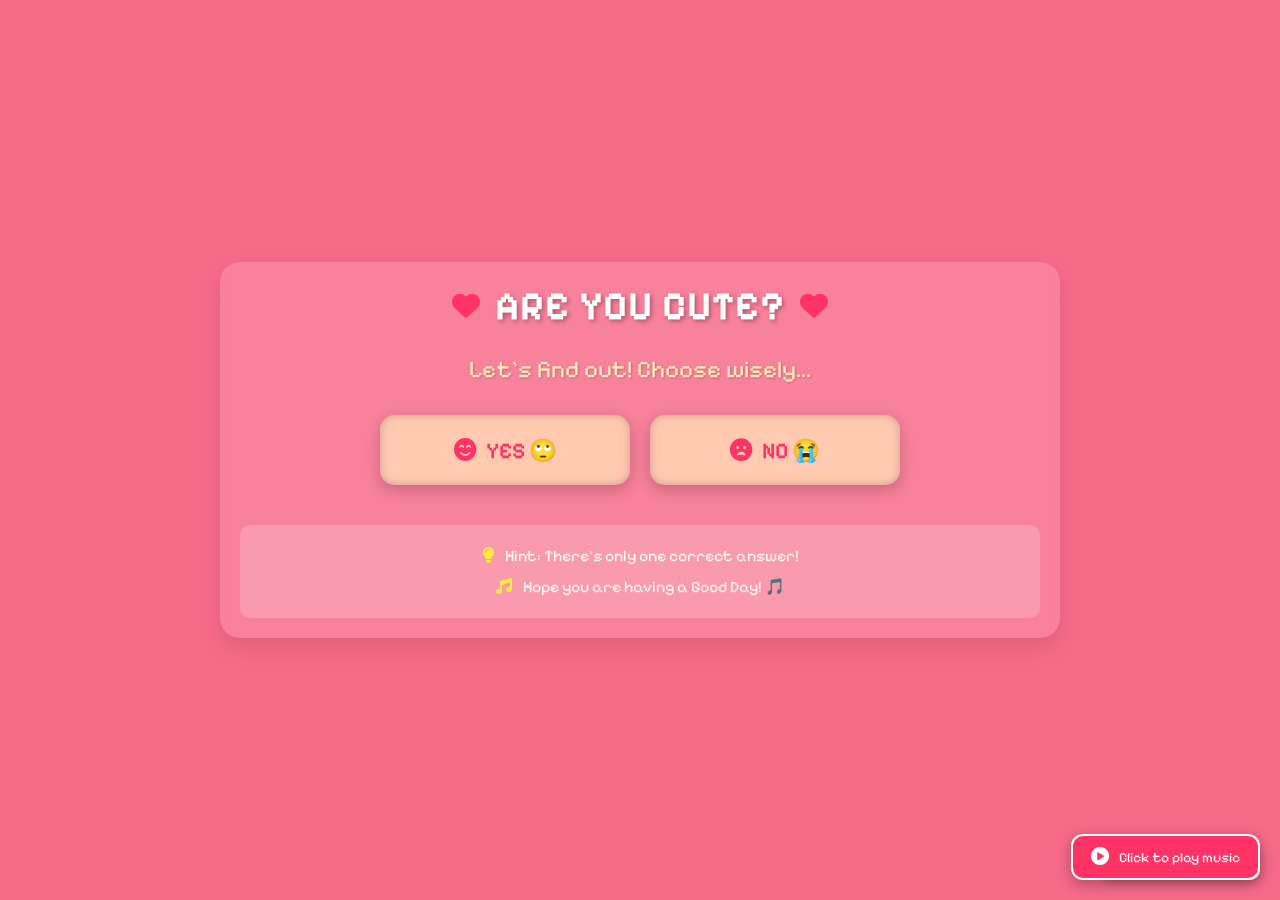
<file: index.html>
<!DOCTYPE html>
<html lang="en">
<head>
    <meta charset="UTF-8">
    <meta name="viewport" content="width=device-width, initial-scale=1.0">
    <title>Cute Test</title>
    <link rel="stylesheet" href="style.css">
    <link rel="preconnect" href="https://fonts.googleapis.com">
    <link rel="preconnect" href="https://fonts.gstatic.com" crossorigin>
    <link href="https://fonts.googleapis.com/css2?family=Cause:wght@200&family=Intel+One+Mono:ital,wght@0,300..700;1,300..700&family=Pixelify+Sans:wght@400..700&display=swap" rel="stylesheet">
    <link rel="stylesheet" href="https://cdnjs.cloudflare.com/ajax/libs/font-awesome/6.4.0/css/all.min.css">
</head>
<body>
     <!-- Audio should be first element -->
    <audio id="background-music" loop preload="auto">
        <source src="Blue.mp3" type="audio/mpeg">
        <!-- Add fallback sources if needed -->
        <source src="Blue.ogg" type="audio/ogg">
        Your browser does not support the audio element.
    </audio>
    


    <div class="cute">
        <div class="header-container">
            <i class="fas fa-heart heart-icon"></i>
            <h1>ARE YOU CUTE?</h1>
            <i class="fas fa-heart heart-icon"></i>
        </div>
        <p class="subtitle">Let's find out! Choose wisely...</p>
        
        <div class="button-container">
            <a href="RESULTS/yes.html" class="btn-link">
                <button class="hmm">
                    <i class="fas fa-smile-beam"></i> YES 🙄
                </button>
            </a>
            <a href="RESULTS/no.html" class="btn-link">
                <button class="mm">
                    <i class="fas fa-frown-open"></i> NO 😭
                </button>
            </a>
        </div>
        
        <div class="hint">
            <p><i class="fas fa-lightbulb"></i> Hint: There's only one correct answer!</p>
            <p><i class="fas fa-music"></i> Hope you are having a Good Day! 🎵</p>
        </div>
    </div>
    
    <div class="floating-hearts">
        <div class="heart">❤️</div>
        <div class="heart">💖</div>
        <div class="heart">💗</div>
        <div class="heart">💕</div>
        <div class="heart">💞</div>
    </div>
</body>
<script src="script.js"></script>
</html>
</file>
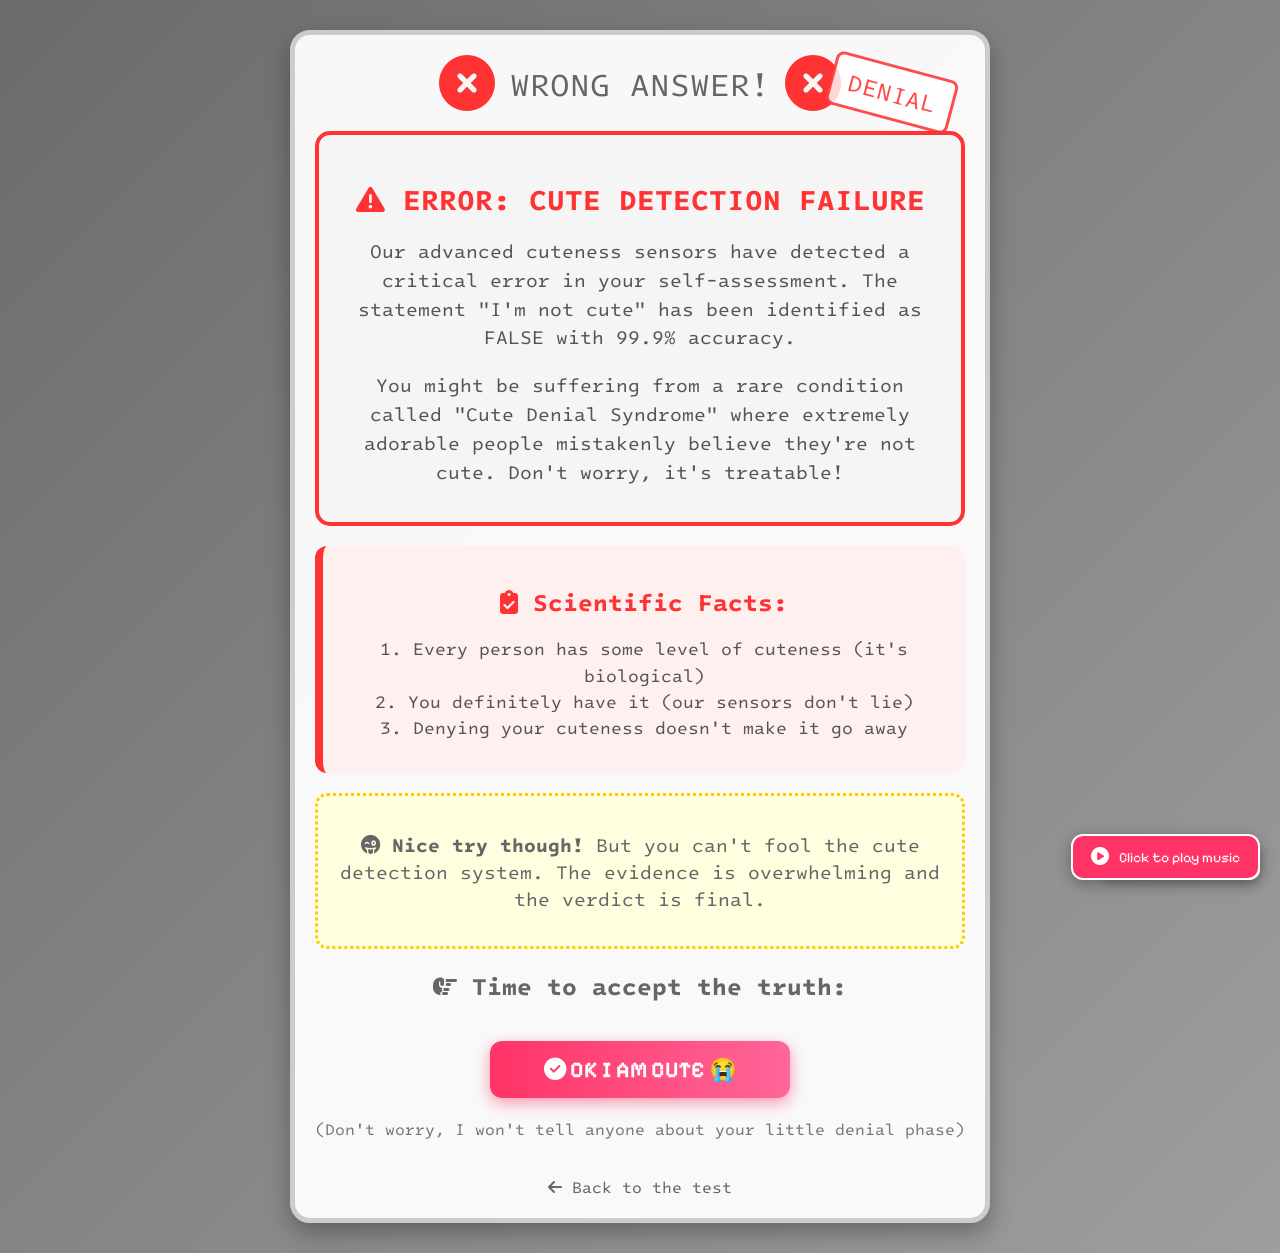
<file: RESULTS/no.html>
<!DOCTYPE html>
<html lang="en">
<head>
    <meta charset="UTF-8">
    <meta name="viewport" content="width=device-width, initial-scale=1.0">
    <title>Wrong Answer!</title>
    <link rel="stylesheet" href="../style.css">
    <link rel="preconnect" href="https://fonts.googleapis.com">
    <link rel="preconnect" href="https://fonts.gstatic.com" crossorigin>
    <link href="https://fonts.googleapis.com/css2?family=Cause:wght@200&family=Dancing+Script:wght@400..700&family=Intel+One+Mono:ital,wght@0,300..700;1,300..700&family=Pixelify+Sans:wght@400..700&display=swap" rel="stylesheet">
    <link rel="stylesheet" href="https://cdnjs.cloudflare.com/ajax/libs/font-awesome/6.4.0/css/all.min.css">
    <style>
        .no-page {
            background: linear-gradient(135deg, #6b6b6b, #9e9e9e);
            min-height: 100vh;
            display: flex;
            flex-direction: column;
            justify-content: center;
            align-items: center;
            padding: 15px;
            text-align: center;
            font-family: "Intel One Mono", monospace;
        }
        
        .no-container {
            background-color: rgba(255, 255, 255, 0.95);
            border-radius: 20px;
            padding: 20px;
            max-width: 95%;
            width: 700px;
            box-shadow: 0 10px 25px rgba(0, 0, 0, 0.3);
            margin: 15px;
            border: 5px solid #cccccc;
            position: relative;
            overflow: hidden;
            box-sizing: border-box;
        }
        
        .no-title {
            color: #666;
            font-size: 2rem;
            margin-bottom: 15px;
            display: flex;
            align-items: center;
            justify-content: center;
            gap: 15px;
            flex-wrap: wrap;
        }
        
        .wrong-icon {
            font-size: 3.5rem;
            color: #ff3333;
            animation: shake 0.5s ease infinite alternate;
        }
        
        .error-message {
            background-color: #f5f5f5;
            padding: 20px;
            border-radius: 15px;
            margin: 20px 0;
            border: 4px solid #ff3333;
            position: relative;
        }
        
        .error-message h2 {
            color: #ff3333;
            font-size: 1.8rem;
            margin-bottom: 12px;
        }
        
        .error-message p {
            font-size: 1.2rem;
            line-height: 1.5;
            color: #555;
            margin-bottom: 15px;
        }
        
        .right-answer-button {
            display: inline-block;
            margin-top: 15px;
            background: linear-gradient(to right, #ff3366, #ff6699);
            color: white;
            padding: 15px 30px;
            border-radius: 12px;
            font-size: 1.4rem;
            text-decoration: none;
            font-weight: bold;
            transition: all 0.3s;
            box-shadow: 0 5px 15px rgba(255, 51, 102, 0.5);
            border: none;
            cursor: pointer;
            font-family: "Pixelify Sans", sans-serif;
            width: 100%;
            max-width: 300px;
            box-sizing: border-box;
        }
        
        .right-answer-button:hover {
            transform: translateY(-3px) scale(1.03);
            background: linear-gradient(to right, #ff0040, #ff3366);
            box-shadow: 0 8px 20px rgba(255, 51, 102, 0.7);
        }
        
        .facts {
            margin-top: 20px;
            padding: 15px;
            background-color: #fff0f0;
            border-radius: 12px;
            border-left: 8px solid #ff3333;
        }
        
        .facts h3 {
            color: #ff3333;
            font-size: 1.5rem;
            margin-bottom: 10px;
        }
        
        .fun-message {
            background-color: #ffffe0;
            padding: 15px;
            border-radius: 12px;
            margin-top: 20px;
            border: 3px dotted #ffcc00;
            font-size: 1.2rem;
            color: #666;
        }
        
        @keyframes shake {
            0% { transform: translateX(-3px) rotate(-3deg); }
            100% { transform: translateX(3px) rotate(3deg); }
        }
        
        .denial-stamp {
            position: absolute;
            top: 30px;
            right: 30px;
            transform: rotate(15deg);
            font-size: 1.5rem;
            color: rgba(255, 0, 0, 0.7);
            border: 3px solid rgba(255, 0, 0, 0.7);
            padding: 8px 15px;
            border-radius: 8px;
            background-color: rgba(255, 255, 255, 0.8);
        }
        
        @media (max-width: 768px) {
            .no-container {
                padding: 15px;
            }
            
            .no-title {
                font-size: 1.6rem;
            }
            
            .wrong-icon {
                font-size: 2.5rem;
            }
            
            .error-message h2 {
                font-size: 1.5rem;
            }
            
            .error-message p {
                font-size: 1.1rem;
            }
            
            .right-answer-button {
                font-size: 1.2rem;
                padding: 12px 25px;
            }
            
            .denial-stamp {
                position: relative;
                top: 0;
                right: 0;
                margin-bottom: 15px;
                transform: rotate(5deg);
                display: inline-block;
            }
        }
        
        @media (max-width: 480px) {
            .no-title {
                font-size: 1.4rem;
                flex-direction: column;
            }
            
            .error-message {
                padding: 15px;
            }
            
            .error-message h2 {
                font-size: 1.3rem;
            }
            
            .error-message p {
                font-size: 1rem;
            }
            
            .right-answer-button {
                font-size: 1.1rem;
                padding: 10px 20px;
            }
            
            .facts h3 {
                font-size: 1.3rem;
            }
            
            .fun-message {
                font-size: 1rem;
            }
        }
    </style>
</head>
<body class="no-page">
   <!-- For no.html (inside RESULTS folder) -->
<audio id="background-music" loop preload="auto">
    <source src="../Blue.mp3" type="audio/mpeg">
    Your browser does not support the audio element.
</audio>

    <div class="no-container">
        <div class="denial-stamp">DENIAL</div>
        
        <div class="no-title">
            <i class="fas fa-times-circle wrong-icon"></i> WRONG ANSWER! <i class="fas fa-times-circle wrong-icon"></i>
        </div>
        
        <div class="error-message">
            <h2><i class="fas fa-exclamation-triangle"></i> ERROR: CUTE DETECTION FAILURE</h2>
            <p>Our advanced cuteness sensors have detected a critical error in your self-assessment. The statement "I'm not cute" has been identified as FALSE with 99.9% accuracy.</p>
            
            <p>You might be suffering from a rare condition called "Cute Denial Syndrome" where extremely adorable people mistakenly believe they're not cute. Don't worry, it's treatable!</p>
        </div>
        
        <div class="facts">
            <h3><i class="fas fa-clipboard-check"></i> Scientific Facts:</h3>
            <p style="font-size: 1.1rem; color: #555; line-height: 1.5;">
                1. Every person has some level of cuteness (it's biological)<br>
                2. You definitely have it (our sensors don't lie)<br>
                3. Denying your cuteness doesn't make it go away
            </p>
        </div>
        
        <div class="fun-message">
            <p><i class="fas fa-grin-tongue-wink"></i> <strong>Nice try though!</strong> But you can't fool the cute detection system. The evidence is overwhelming and the verdict is final.</p>
        </div>
        
        <h3 style="color: #666; font-size: 1.5rem; margin-top: 20px;">
            <i class="fas fa-hand-point-right"></i> Time to accept the truth:
        </h3>
        
        <a href="yes.html" class="right-answer-button">
            <i class="fas fa-check-circle"></i> OK I AM CUTE 😭
        </a>
        
        <p style="margin-top: 20px; font-size: 1rem; color: #777; line-height: 1.4;">
            (Don't worry, I won't tell anyone about your little denial phase)
        </p>
        
        <a href="../index.html" style="display: inline-block; margin-top: 20px; color: #666; font-size: 1rem; text-decoration: none;">
            <i class="fas fa-arrow-left"></i> Back to the test
        </a>
    </div>
    
    <script src="../script.js"></script>
</body>
</html>
</file>
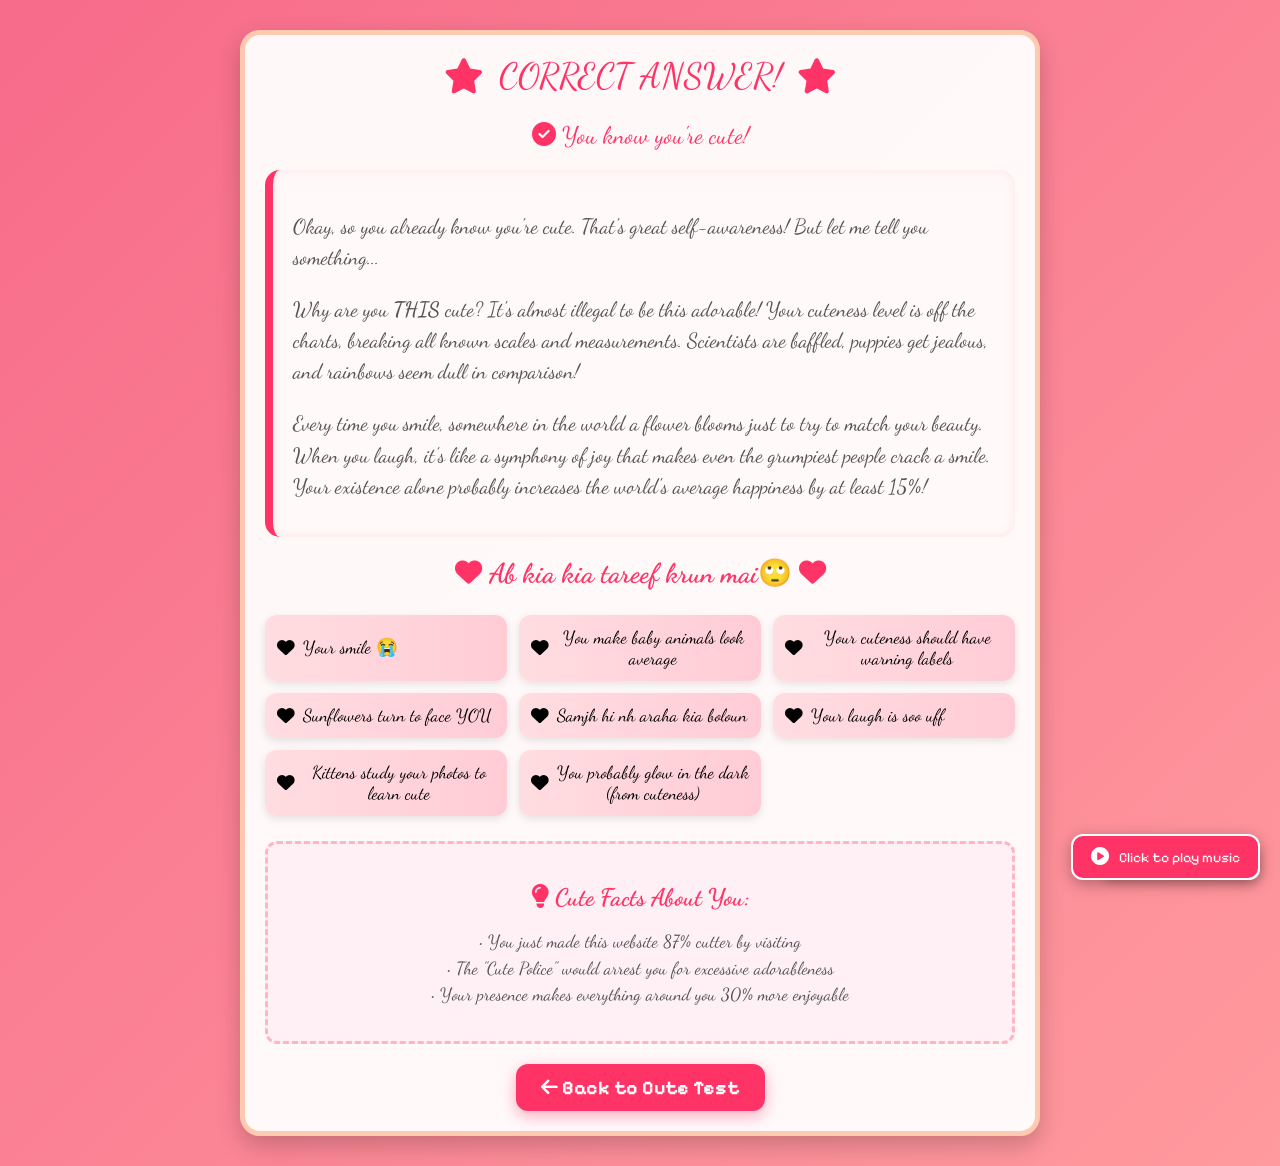
<file: RESULTS/yes.html>
<!DOCTYPE html>
<html lang="en">
<head>
    <meta charset="UTF-8">
    <meta name="viewport" content="width=device-width, initial-scale=1.0">
    <title>You're Cute!</title>
    <link rel="stylesheet" href="../style.css">
    <link rel="preconnect" href="https://fonts.googleapis.com">
    <link rel="preconnect" href="https://fonts.gstatic.com" crossorigin>
    <link href="https://fonts.googleapis.com/css2?family=Cause:wght@200&family=Dancing+Script:wght@400..700&family=Intel+One+Mono:ital,wght@0,300..700;1,300..700&family=Pixelify+Sans:wght@400..700&display=swap" rel="stylesheet">
    <link rel="stylesheet" href="https://cdnjs.cloudflare.com/ajax/libs/font-awesome/6.4.0/css/all.min.css">
    <style>
        .yes-page {
            background: linear-gradient(135deg, #f76b8a, #ff9a9e);
            min-height: 100vh;
            display: flex;
            flex-direction: column;
            justify-content: center;
            align-items: center;
            padding: 15px;
            text-align: center;
            font-family: "Dancing Script", cursive;
        }
        
        .yes-container {
            background-color: rgba(255, 255, 255, 0.95);
            border-radius: 20px;
            padding: 20px;
            max-width: 95%;
            width: 800px;
            box-shadow: 0 10px 25px rgba(0, 0, 0, 0.2);
            margin: 15px;
            border: 5px solid #ffcab0;
            box-sizing: border-box;
        }
        
        .yes-title {
            color: #ff3366;
            font-size: 2.2rem;
            margin-bottom: 15px;
            display: flex;
            align-items: center;
            justify-content: center;
            gap: 15px;
            flex-wrap: wrap;
        }
        
        .yes-message {
            background-color: #fff9f9;
            padding: 20px;
            border-radius: 15px;
            margin: 20px 0;
            border-left: 8px solid #ff3366;
            box-shadow: inset 0 0 10px rgba(255, 182, 193, 0.3);
            text-align: left;
        }
        
        .yes-message p {
            font-size: 1.3rem;
            line-height: 1.5;
            color: #555;
            margin-bottom: 15px;
        }
        
        .praise-list {
            display: grid;
            grid-template-columns: repeat(auto-fill, minmax(200px, 1fr));
            gap: 12px;
            margin: 25px 0;
        }
        
        .praise-item {
            background: linear-gradient(to right, #ffdde1, #ffccd5);
            padding: 12px;
            border-radius: 12px;
            font-size: 1.1rem;
            display: flex;
            align-items: center;
            gap: 8px;
            box-shadow: 0 3px 8px rgba(0, 0, 0, 0.1);
        }
        
        .back-button {
            display: inline-block;
            margin-top: 20px;
            background: #ff3366;
            color: white;
            padding: 12px 25px;
            border-radius: 12px;
            font-size: 1.2rem;
            text-decoration: none;
            font-weight: bold;
            transition: all 0.3s;
            box-shadow: 0 5px 15px rgba(255, 51, 102, 0.4);
            font-family: "Pixelify Sans", sans-serif;
        }
        
        .back-button:hover {
            transform: translateY(-3px);
            background: #ff0040;
            box-shadow: 0 8px 20px rgba(255, 51, 102, 0.6);
        }
        
        .cute-facts {
            margin-top: 20px;
            padding: 15px;
            background-color: #fff0f5;
            border-radius: 12px;
            border: 3px dashed #ffb6c1;
        }
        
        .cute-facts h3 {
            color: #ff3366;
            font-size: 1.5rem;
            margin-bottom: 10px;
        }
        
        @media (max-width: 768px) {
            .yes-container {
                padding: 15px;
            }
            
            .yes-title {
                font-size: 1.8rem;
                gap: 10px;
            }
            
            .yes-message {
                padding: 15px;
            }
            
            .yes-message p {
                font-size: 1.1rem;
            }
            
            .praise-list {
                grid-template-columns: repeat(auto-fill, minmax(150px, 1fr));
                gap: 10px;
            }
            
            .praise-item {
                font-size: 1rem;
                padding: 10px;
            }
            
            .back-button {
                padding: 10px 20px;
                font-size: 1.1rem;
            }
        }
        
        @media (max-width: 480px) {
            .yes-title {
                font-size: 1.5rem;
                flex-direction: column;
            }
            
            .yes-message p {
                font-size: 1rem;
            }
            
            .praise-list {
                grid-template-columns: 1fr;
            }
            
            .cute-facts h3 {
                font-size: 1.3rem;
            }
            
            .back-button {
                width: 100%;
                text-align: center;
            }
        }
    </style>
</head>
<body class="yes-page">
    <!-- Hidden audio element for background music -->
    <audio id="background-music" loop preload="auto">
    <source src="../Blue.mp3" type="audio/mpeg">
    Your browser does not support the audio element.
</audio>

    <div class="yes-container">
        <div class="yes-title">
            <i class="fas fa-star"></i> CORRECT ANSWER! <i class="fas fa-star"></i>
        </div>
        
        <p style="font-size: 1.5rem; color: #ff3366; margin-bottom: 10px;">
            <i class="fas fa-check-circle"></i> You know you're cute! 
        </p>
        
        <div class="yes-message">
            <p>Okay, so you already know you're cute. That's great self-awareness! But let me tell you something...</p>
            
            <p>Why are you <strong>THIS</strong> cute? It's almost illegal to be this adorable! Your cuteness level is off the charts, breaking all known scales and measurements. Scientists are baffled, puppies get jealous, and rainbows seem dull in comparison!</p>
            
            <p>Every time you smile, somewhere in the world a flower blooms just to try to match your beauty. When you laugh, it's like a symphony of joy that makes even the grumpiest people crack a smile. Your existence alone probably increases the world's average happiness by at least 15%!</p>
        </div>
        
        <h2 style="color: #ff3366; font-size: 1.7rem; margin-top: 20px;">
            <i class="fas fa-heart"></i> Ab kia kia tareef krun mai🙄 <i class="fas fa-heart"></i>
        </h2>
        
        <div class="praise-list">
            <div class="praise-item"><i class="fas fa-heart"></i> Your smile 😭</div>
            <div class="praise-item"><i class="fas fa-heart"></i> You make baby animals look average</div>
            <div class="praise-item"><i class="fas fa-heart"></i> Your cuteness should have warning labels</div>
            <div class="praise-item"><i class="fas fa-heart"></i> Sunflowers turn to face YOU</div>
            <div class="praise-item"><i class="fas fa-heart"></i> Samjh hi nh araha kia boloun</div>
            <div class="praise-item"><i class="fas fa-heart"></i> Your laugh is soo uff</div>
            <div class="praise-item"><i class="fas fa-heart"></i> Kittens study your photos to learn cute</div>
            <div class="praise-item"><i class="fas fa-heart"></i> You probably glow in the dark (from cuteness)</div>
        </div>
        
        <div class="cute-facts">
            <h3><i class="fas fa-lightbulb"></i> Cute Facts About You:</h3>
            <p style="font-size: 1.1rem; color: #555; text-align: center; line-height: 1.5;">
                • You just made this website 87% cutter by visiting<br>
                • The "Cute Police" would arrest you for excessive adorableness<br>
                • Your presence makes everything around you 30% more enjoyable
            </p>
        </div>
        
        <a href="../index.html" class="back-button">
            <i class="fas fa-arrow-left"></i> Back to Cute Test
        </a>
    </div>
    
    <script src="../script.js"></script>
</body>
</html>
</file>
<file: style.css>
body {
    background: #f76b8a;
    text-align: center;
    font-family: "Pixelify Sans", sans-serif;
    font-optical-sizing: auto;
    font-style: normal;
    margin: 0;
    padding: 0;
    min-height: 100vh;
    display: flex;
    justify-content: center;
    align-items: center;
    overflow-x: hidden;
    position: relative;
}

.cute {
    background-color: rgba(255, 255, 255, 0.15);
    padding: 20px;
    border-radius: 20px;
    backdrop-filter: blur(5px);
    box-shadow: 0 10px 25px rgba(0, 0, 0, 0.1);
    max-width: 90%;
    width: 800px;
    margin: 15px;
    position: relative;
    z-index: 10;
}

.header-container {
    display: flex;
    justify-content: center;
    align-items: center;
    gap: 15px;
    margin-bottom: 15px;
    flex-wrap: wrap;
}

.heart-icon {
    font-size: 28px;
    color: #ff3366;
    animation: pulse 1.5s infinite alternate;
}

h1 {
    font-size: 2.5rem;
    color: white;
    text-shadow: 2px 2px 4px rgba(0, 0, 0, 0.3);
    margin: 0;
    letter-spacing: 1px;
    line-height: 1.2;
}

.subtitle {
    font-size: 1.5rem;
    color: #ffebb7;
    margin-bottom: 30px;
    text-shadow: 1px 1px 2px rgba(0, 0, 0, 0.2);
    line-height: 1.3;
}

.button-container {
    display: flex;
    flex-wrap: wrap;
    justify-content: center;
    gap: 20px;
    margin-bottom: 25px;
}

.btn-link {
    text-decoration: none;
    width: 100%;
    max-width: 250px;
}

button {
    font-family: "Pixelify Sans", sans-serif;
    font-weight: 600;
    border: none;
    color: #ff3366;
    background: #ffcab0;
    border-radius: 15px;
    text-align: center;
    box-shadow: inset 0 0 8px #ce9898, 0 5px 15px rgba(0, 0, 0, 0.2);
    font-size: 1.4rem;
    cursor: pointer;
    padding: 15px 25px;
    transition: all 0.3s ease;
    width: 100%;
    display: flex;
    align-items: center;
    justify-content: center;
    gap: 10px;
    min-height: 70px;
}

button:hover {
    transform: translateY(-5px) scale(1.05);
    background: #eecbbb;
    color: white;
    box-shadow: 0 10px 20px rgba(0, 0, 0, 0.25);
}

.hmm:hover {
    background: #a8e6cf;
    color: #2d8f6d;
}

.mm:hover {
    background: #ffaaa7;
    color: #9d2933;
}

.hint {
    background-color: rgba(255, 255, 255, 0.2);
    padding: 12px;
    border-radius: 10px;
    display: inline-block;
    margin-top: 15px;
    width: 100%;
    box-sizing: border-box;
}

.hint p {
    margin: 8px 0;
    font-size: 1rem;
    color: #fff9e6;
    line-height: 1.4;
}

.hint i {
    color: #ffeb3b;
    margin-right: 8px;
}

/* Floating hearts animation */
.floating-hearts {
    position: absolute;
    width: 100%;
    height: 100%;
    top: 0;
    left: 0;
    pointer-events: none;
    z-index: 1;
}

.heart {
    position: absolute;
    font-size: 20px;
    opacity: 0;
    animation: float 8s linear infinite;
}

.heart:nth-child(1) {
    top: 10%;
    left: 10%;
    animation-delay: 0s;
}

.heart:nth-child(2) {
    top: 20%;
    left: 80%;
    animation-delay: 1s;
}

.heart:nth-child(3) {
    top: 60%;
    left: 15%;
    animation-delay: 2s;
}

.heart:nth-child(4) {
    top: 70%;
    left: 75%;
    animation-delay: 3s;
}

.heart:nth-child(5) {
    top: 40%;
    left: 50%;
    animation-delay: 4s;
}

/* Animations */
@keyframes pulse {
    0% { transform: scale(1); }
    100% { transform: scale(1.2); }
}

@keyframes float {
    0% {
        transform: translateY(100vh) rotate(0deg);
        opacity: 0;
    }
    10% {
        opacity: 1;
    }
    90% {
        opacity: 1;
    }
    100% {
        transform: translateY(-100px) rotate(360deg);
        opacity: 0;
    }
}

/* Responsive design */
@media (max-width: 768px) {
    .cute {
        padding: 15px;
        margin: 10px;
        max-width: 95%;
    }
    
    h1 {
        font-size: 2rem;
    }
    
    .subtitle {
        font-size: 1.3rem;
        margin-bottom: 20px;
    }
    
    button {
        font-size: 1.2rem;
        padding: 12px 20px;
        min-height: 60px;
    }
    
    .button-container {
        gap: 15px;
    }
    
    .heart-icon {
        font-size: 24px;
    }
    
    .hint p {
        font-size: 0.9rem;
    }
}

@media (max-width: 480px) {
    .header-container {
        flex-direction: column;
        gap: 8px;
    }
    
    h1 {
        font-size: 1.8rem;
        text-align: center;
    }
    
    .subtitle {
        font-size: 1.1rem;
    }
    
    button {
        font-size: 1.1rem;
        padding: 10px 15px;
        min-height: 55px;
    }
    
    .btn-link {
        max-width: 100%;
    }
    
    .heart {
        font-size: 16px;
    }
    
    .hint {
        padding: 10px;
    }
}

@media (max-width: 350px) {
    h1 {
        font-size: 1.5rem;
    }
    
    .subtitle {
        font-size: 1rem;
    }
    
    button {
        font-size: 1rem;
        padding: 8px 12px;
    }
    
    .button-container {
        flex-direction: column;
        align-items: center;
    }
}
</file>
